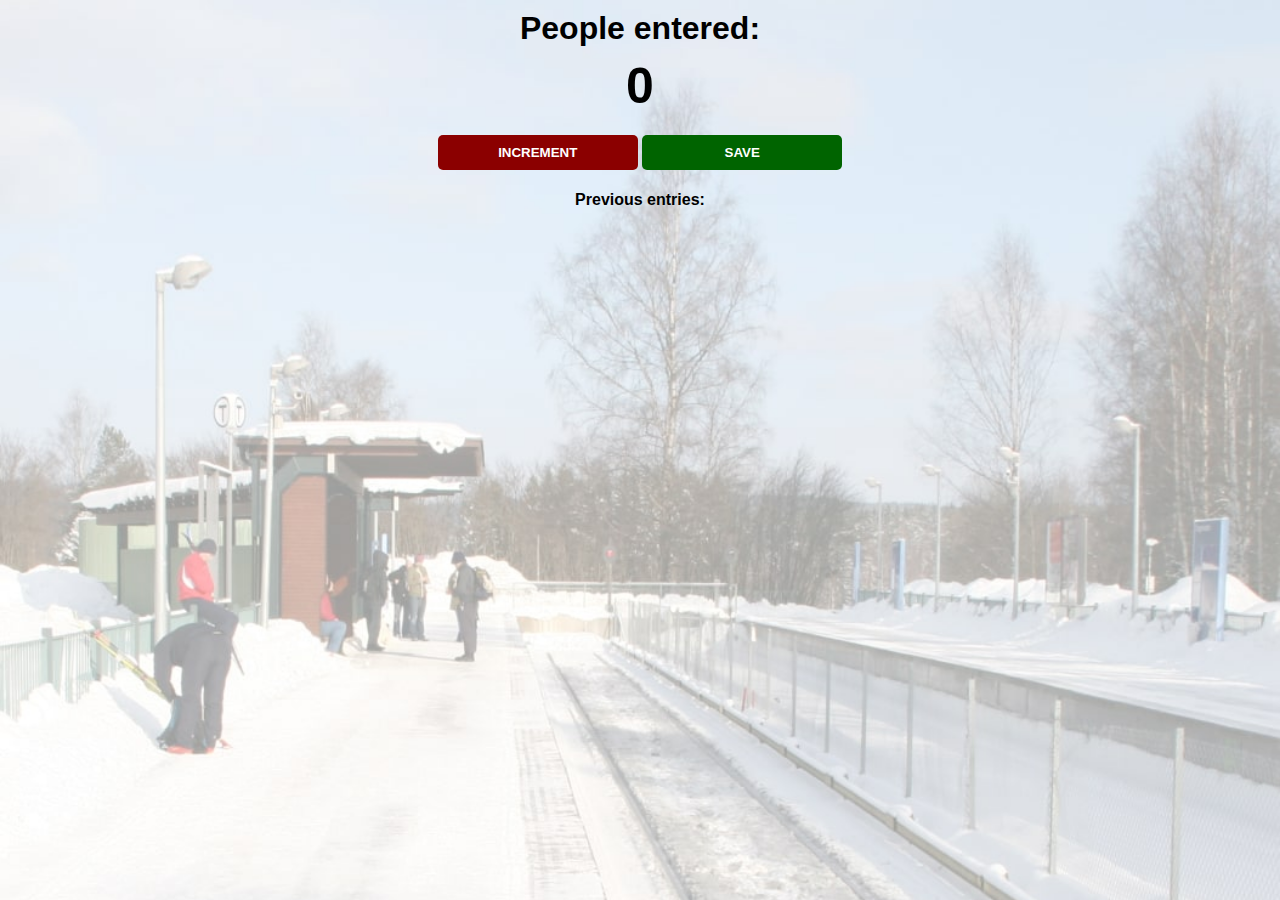
<file: 1) Passanger counter app/index.html>
<html>
    <head>
        <link rel="stylesheet" href="index.css">
    </head>
    <body>
        <h1>People entered:</h1>
        <h2 id="count-el">0</h2>
        <button id="increment-btn" onclick="increment()">INCREMENT</button>
        <button id="save-btn" onclick="save()">SAVE</button>
        <p id="save-el">Previous entries: </p>
        <script src="index.js"></script>
    </body>
</html>
</file>
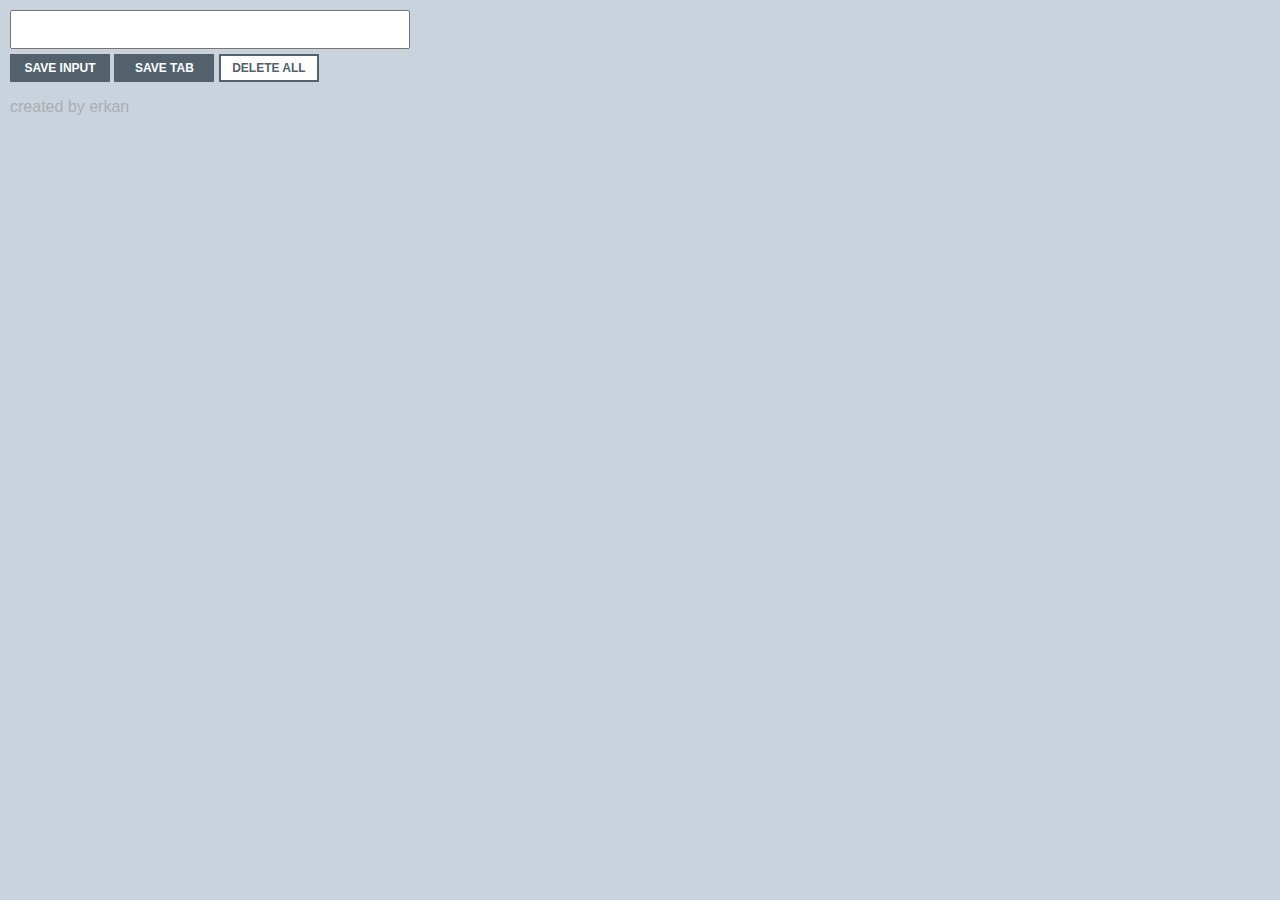
<file: 5) Build a Chrome Extension/Tracker/index.html>
<html>
    <head>
        <link rel="stylesheet" href="index.css"> <!--we use "link" to link html to css-->
    </head>
 
    <body>
        <input id="input-el" type="text">
        <button id="input-btn">SAVE INPUT</button>
        <button id="save-btn">SAVE TAB</button>
        <button id="delete-btn">DELETE ALL</button>
        <ul id="ul-el"></ul>
        <p id="p-el">created by erkan</p>
        <script src="index.js"></script>
    
    </body>
</html>
</file>
<file: 1) Passanger counter app/index.css>
body {
    background-image: url("station.jpg");
    background-size: cover;
    font-family: -apple-system, BlinkMacSystemFont, 'Segoe UI', Roboto, Oxygen, Ubuntu, Cantarell, 'Open Sans', 'Helvetica Neue', sans-serif;
    font-weight: bold;
    text-align: center;
}

h1 {
    margin-top: 10px;
    margin-bottom: 10px;
}

h2 {
    font-size: 50px;
    margin-top: 0;
    margin-bottom: 20px;
}

button {
    border: none;
    padding-top: 10px;
    padding-bottom: 10px;
    color: white;
    font-weight: bold;
    width: 200px;
    margin-bottom: 5px;
    border-radius: 5px;
}

#increment-btn {
    background: darkred;
}

#save-btn {
    background: darkgreen;
}
</file>
<file: 5) Build a Chrome Extension/Tracker/index.css>
body {
    margin:0px;
    padding: 10px;
    font-family: Arial, Helvetica, sans-serif;
    min-width: 400px;
    max-width: 400;
    background-color:#c9d3dd;
}

input{
    width: 100%;
    padding: 10px;    
}

button{
    margin-top: 5px;
    background-color:#52616B;
    color:white;
    font-weight: bold;
    padding:5px 6px;
    border-style: solid;
    border-color: #52616B;
    min-width: 100;
    max-width: 100;  
    font-size: 12;

}
/*Style the list according to the design*/

ul{
 margin-top: 15;
 list-style: none;
 padding-left: 0;
}

li{
    margin-top: 5;
}

li a{ /*if the target anchor tag lives inside of a list item then apply code below*/
    color: #52616B;
}

#delete-btn{
    background-color: white;
    color: #52616B;
    border-style: solid;
}

#p-el{
    color: #aaaeb1;
}
</file>
